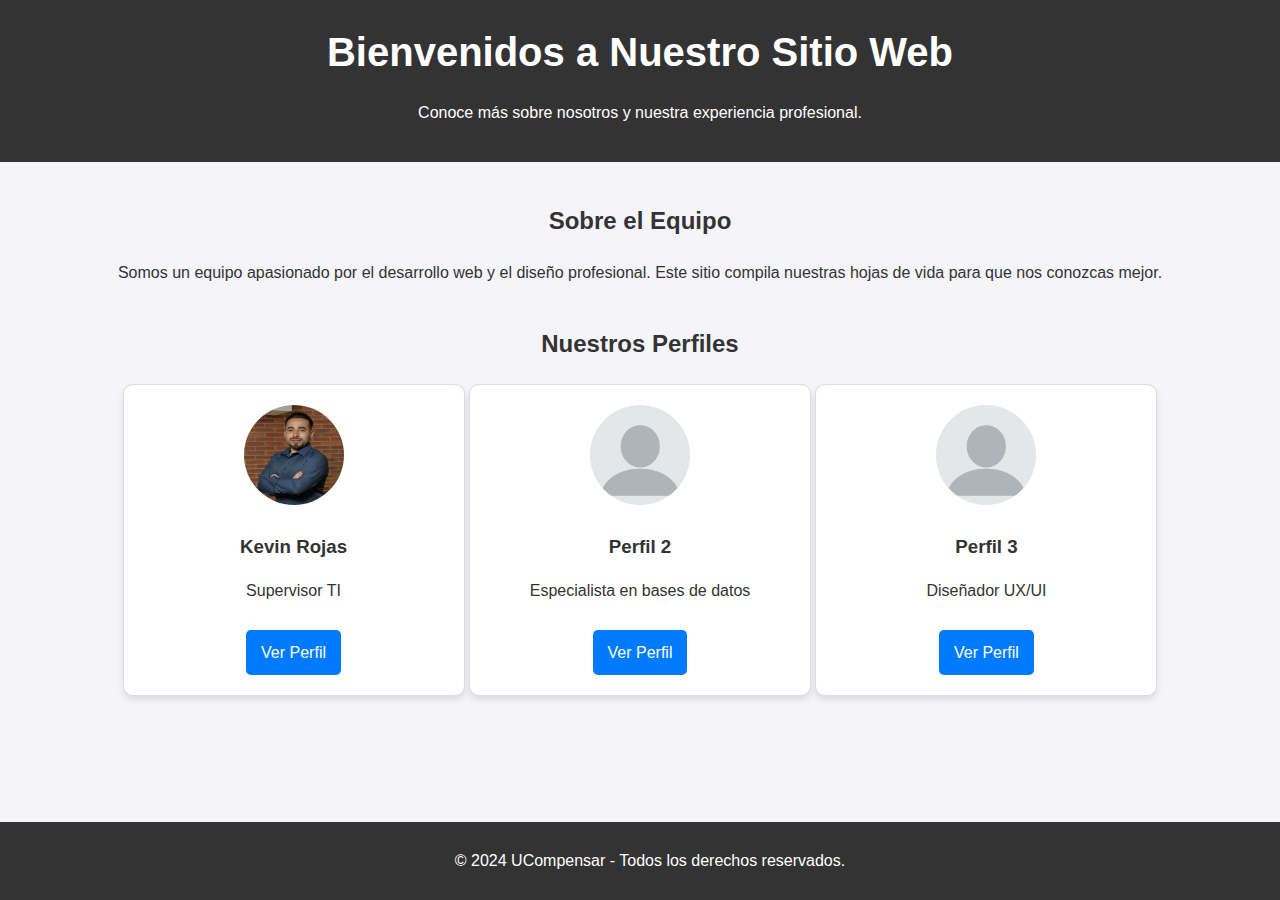
<file: index.html>
<!DOCTYPE html>
<html>
<head>
    <title>Hojas de Vida - Equipo</title>
    <link rel="stylesheet" href="css/estilos_principal.css">
</head>
<body>
    <header>
        <h1>Bienvenidos a Nuestro Sitio Web</h1>
        <p>Conoce más sobre nosotros y nuestra experiencia profesional.</p>
    </header>
    <main>
        <section class="intro">
            <h2>Sobre el Equipo</h2>
            <p>Somos un equipo apasionado por el desarrollo web y el diseño profesional. Este sitio compila nuestras hojas de vida para que nos conozcas mejor.</p>
        </section>
        <section class="profiles">
            <h2>Nuestros Perfiles</h2>
            <div class="profile-card">
                <img src="img/Kevin_Rojas.jpg" alt="Foto de Kevin Rojas">
                <h3>Kevin Rojas</h3>
                <p>Supervisor TI</p>
                <a href="CV/kevin_rojas.html" class="button">Ver Perfil</a>
            </div>
            <div class="profile-card">
                <img src="img/Profile.jpg" alt="Foto de Persona 2">
                <h3>Perfil 2</h3>
                <p>Especialista en bases de datos</p>
                <a href="CV/prueba_2.html" class="button">Ver Perfil</a>
            </div>
            <div class="profile-card">
                <img src="img/Profile.jpg" alt="Foto de Persona 3">
                <h3>Perfil 3</h3>
                <p>Diseñador UX/UI</p>
                <a href="CV/prueba_3.html" class="button">Ver Perfil</a>
        </section>        
    </main>
    <footer>
        <p>&copy; 2024 UCompensar - Todos los derechos reservados.</p>
    </footer>
</body>
</html>
</file>
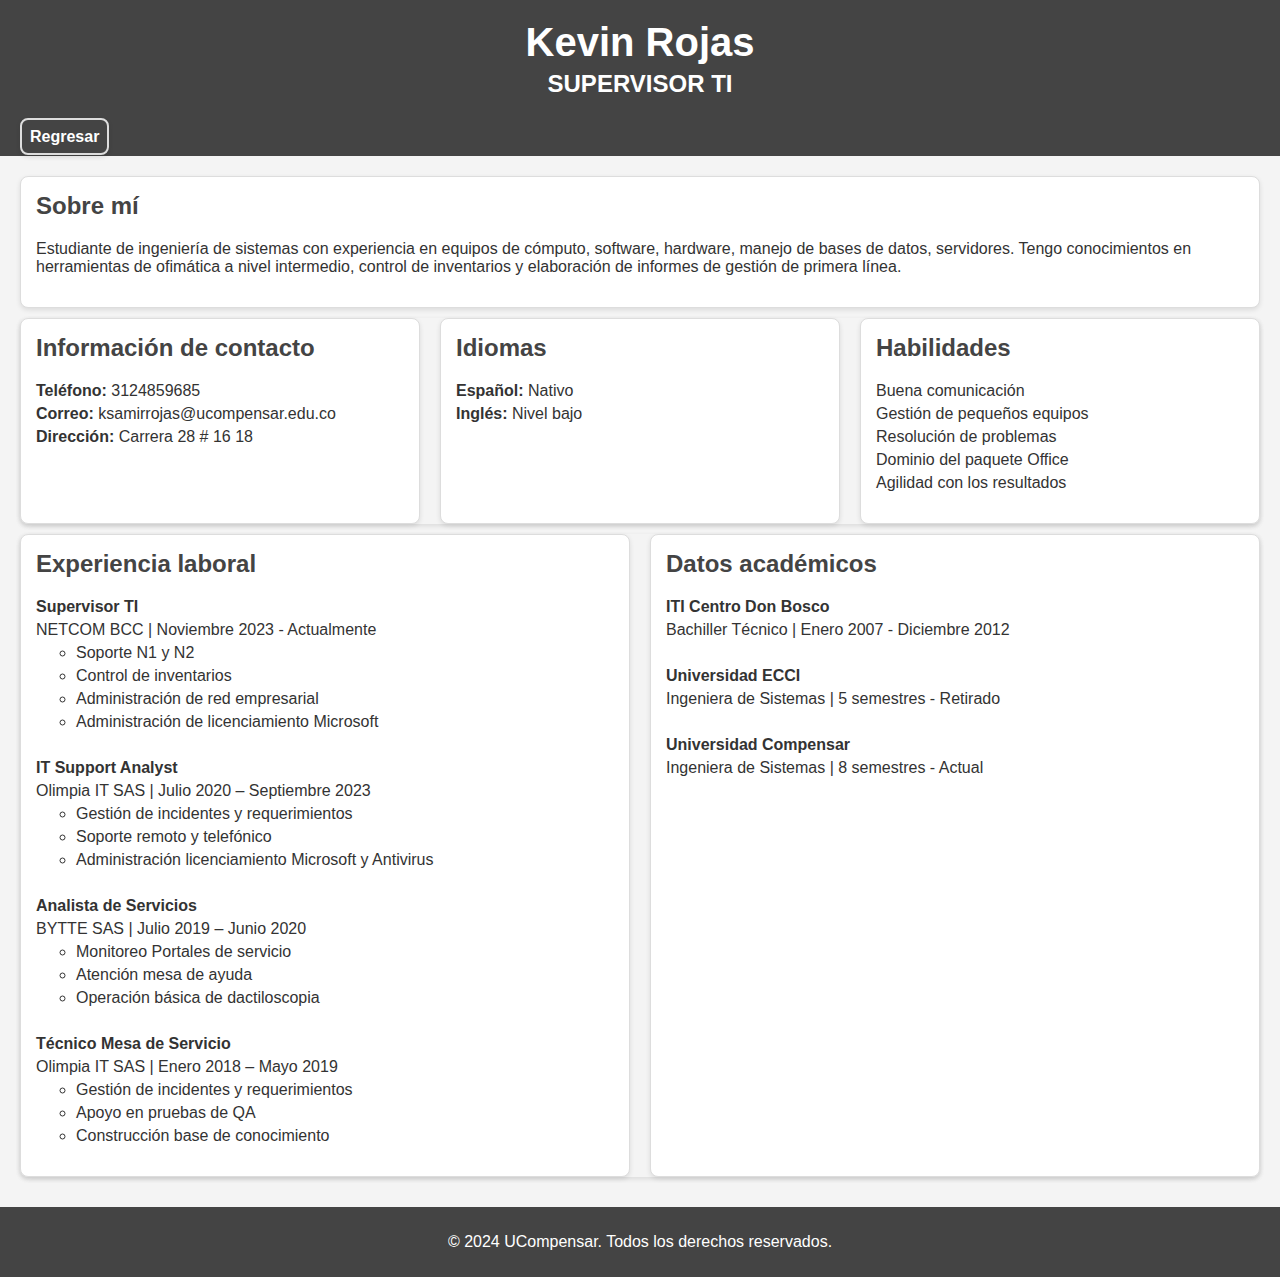
<file: CV/kevin_rojas.html>
<!DOCTYPE html>
<html>
<head>
    <title>Hoja de Vida - Kevin Rojas</title>
    <link rel="stylesheet" href="../css/estilos_CV.css">
</head>

<body>
    <header>
        <h1>Kevin Rojas</h1>
        <h2>SUPERVISOR TI</h2>
    </header>
    <nav>
        <ul>
            <li><a href="../index.html">Regresar</a></li>
        </ul>
    </nav>
    <main>
        <section class="perfil">
            <h2>Sobre mí</h2>
            <p>Estudiante de ingeniería de sistemas con experiencia en equipos de cómputo, software, hardware, manejo de bases de datos, servidores.
            Tengo conocimientos en herramientas de ofimática a nivel intermedio, control de inventarios y elaboración de informes de gestión de primera línea.</p>
        </section>

        <section class="info-container">
            <div class="info-box">
                <h2>Información de contacto</h2>
                <ul>
                    <li><strong>Teléfono:</strong> 3124859685</li>
                    <li><strong>Correo:</strong> ksamirrojas@ucompensar.edu.co</li>
                    <li><strong>Dirección:</strong> Carrera 28 # 16 18</li>
                </ul>
            </div>
            <div class="info-box">
                <h2>Idiomas</h2>
                <ul>
                    <li><strong>Español:</strong> Nativo</li>
                    <li><strong>Inglés:</strong> Nivel bajo</li>
                </ul>
            </div>
            <div class="info-box">
                <h2>Habilidades</h2>
                <ul>
                    <li>Buena comunicación</li>
                    <li>Gestión de pequeños equipos</li>
                    <li>Resolución de problemas</li>
                    <li>Dominio del paquete Office</li>
                    <li>Agilidad con los resultados</li>
                </ul>
            </div>
        </section>
        
        <section class="info-container">
            <div class="info-box">
                <h2>Experiencia laboral</h2>
                <ul>
                    <li><b>Supervisor TI</b></li>
                    <li>NETCOM BCC | Noviembre 2023 - Actualmente</li>
                        <ol>
                            <li>Soporte N1 y N2</li>
                            <li>Control de inventarios</li>
                            <li>Administración de red empresarial</li>
                            <li>Administración de licenciamiento Microsoft</li><br>
                        </ol>
                    <li><b>IT Support Analyst</b></li>
                    <li>Olimpia IT SAS | Julio 2020 – Septiembre 2023</li>
                        <ol>
                            <li>Gestión de incidentes y requerimientos</li>
                            <li>Soporte remoto y telefónico</li>
                            <li>Administración licenciamiento Microsoft y Antivirus</li><br>
                        </ol>
                    <li><b>Analista de Servicios</b></li>
                    <li>BYTTE SAS | Julio 2019 – Junio 2020</li>
                        <ol>
                            <li>Monitoreo Portales de servicio</li>
                            <li>Atención mesa de ayuda</li>
                            <li>Operación básica de dactiloscopia</li><br>
                        </ol>
                    <li><b>Técnico Mesa de Servicio</b></li>
                    <li>Olimpia IT SAS | Enero 2018 – Mayo 2019</li>
                        <ol>
                            <li>Gestión de incidentes y requerimientos</li>
                            <li>Apoyo en pruebas de QA</li>
                            <li>Construcción base de conocimiento</li>
                        </ol>
                </ul>
            </div>
            <div class="info-box">
                <h2>Datos académicos</h2>
                <ul>
                    <li><b>ITI Centro Don Bosco</b></li>
                    <li>Bachiller Técnico | Enero 2007 - Diciembre 2012 </li><br>
                    <li><b>Universidad ECCI</b></li>
                    <li>Ingeniera de Sistemas | 5 semestres - Retirado</li><br>
                    <li><b>Universidad Compensar</b></li>
                    <li>Ingeniera de Sistemas | 8 semestres - Actual</li>
                </ul>
            </div> 
        </section>
    </main>
    <footer>
        <p>&copy; 2024 UCompensar. Todos los derechos reservados.</p>
    </footer>
</body>
</html>
</file>
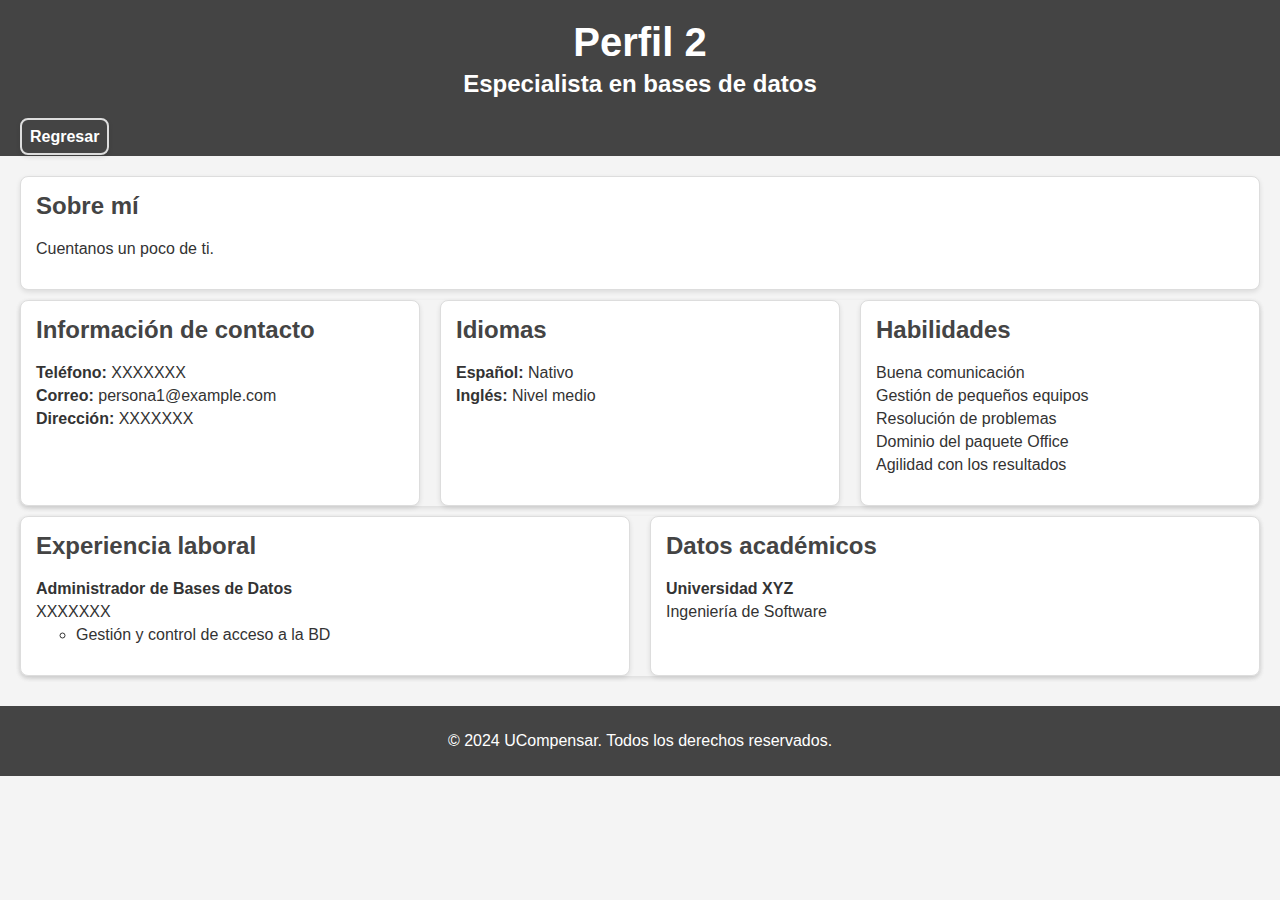
<file: CV/prueba_2.html>
<!DOCTYPE html>
<html>
<head>
    <title>Hoja de Vida - Kevin Rojas</title>
    <link rel="stylesheet" href="../css/estilos_CV.css">
</head>

<body>
    <header>
        <h1>Perfil 2</h1>
        <h2>Especialista en bases de datos</h2>
    </header>
    <nav>
        <ul>
            <li><a href="../index.html">Regresar</a></li>
        </ul>
    </nav>
    <main>
        <section class="perfil">
            <h2>Sobre mí</h2>
            <p>Cuentanos un poco de ti.</p>
        </section>

        <section class="info-container">
            <div class="info-box">
                <h2>Información de contacto</h2>
                <ul>
                    <li><strong>Teléfono:</strong> XXXXXXX</li>
                    <li><strong>Correo:</strong> persona1@example.com</li>
                    <li><strong>Dirección:</strong> XXXXXXX</li>
                </ul>
            </div>
            <div class="info-box">
                <h2>Idiomas</h2>
                <ul>
                    <li><strong>Español:</strong> Nativo</li>
                    <li><strong>Inglés:</strong> Nivel medio</li>
                </ul>
            </div>
            <div class="info-box">
                <h2>Habilidades</h2>
                <ul>
                    <li>Buena comunicación</li>
                    <li>Gestión de pequeños equipos</li>
                    <li>Resolución de problemas</li>
                    <li>Dominio del paquete Office</li>
                    <li>Agilidad con los resultados</li>
                </ul>
            </div>
        </section>
        
        <section class="info-container">
            <div class="info-box">
                <h2>Experiencia laboral</h2>
                <ul>
                    <li><b>Administrador de Bases de Datos</b></li>
                    <li>XXXXXXX</li>
                        <ol>
                            <li>Gestión y control de acceso a la BD</li>
                        </ol>
                </ul>
            </div>
            <div class="info-box">
                <h2>Datos académicos</h2>
                <ul>
                    <li><b>Universidad XYZ</b></li>
                    <li>Ingeniería de Software</li><br>
                </ul>
            </div> 
        </section>
    </main>
    <footer>
        <p>&copy; 2024 UCompensar. Todos los derechos reservados.</p>
    </footer>
</body>
</html>
</file>
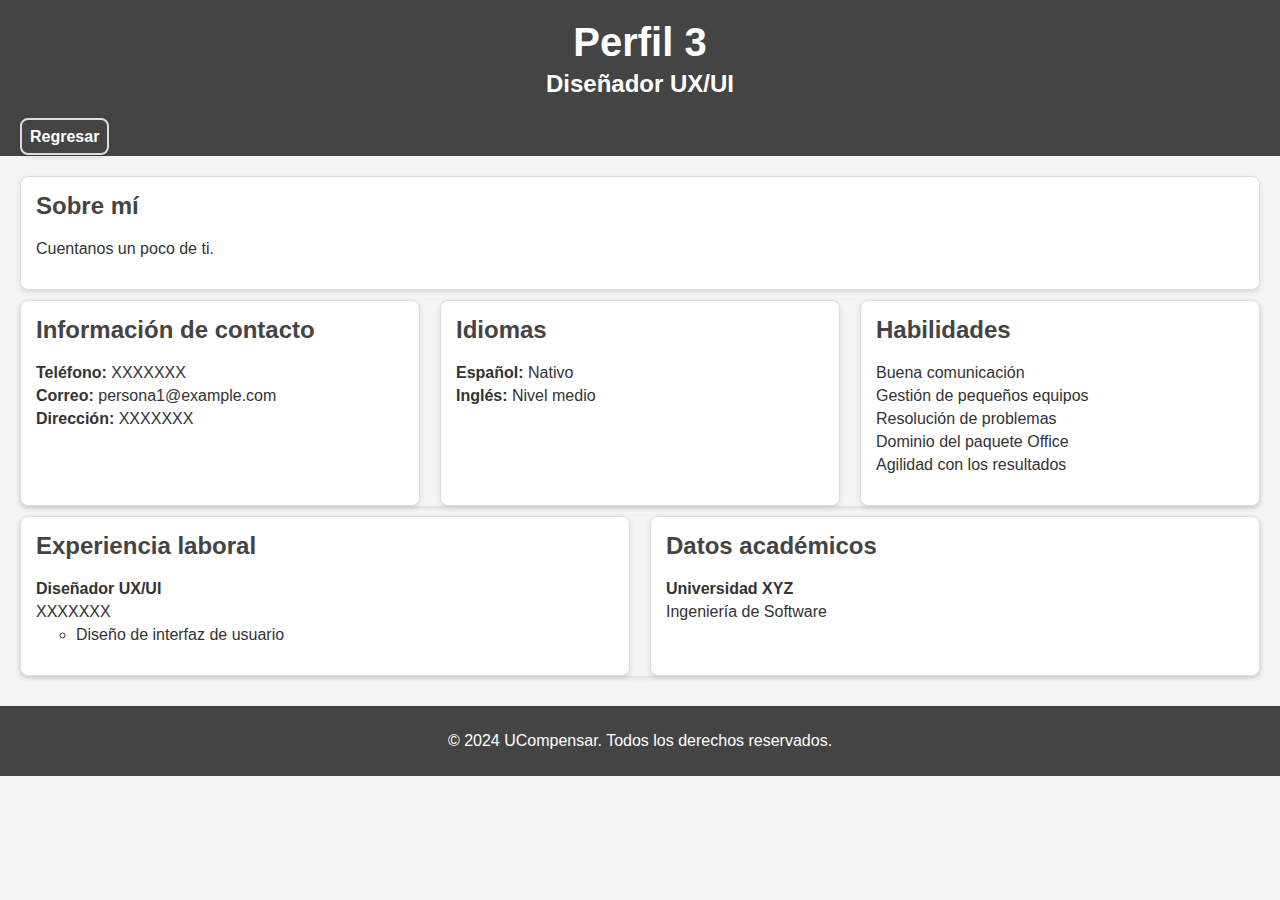
<file: CV/prueba_3.html>
<!DOCTYPE html>
<html>
<head>
    <title>Hoja de Vida - Kevin Rojas</title>
    <link rel="stylesheet" href="../css/estilos_CV.css">
</head>

<body>
    <header>
        <h1>Perfil 3</h1>
        <h2>Diseñador UX/UI</h2>
    </header>
    <nav>
        <ul>
            <li><a href="../index.html">Regresar</a></li>
        </ul>
    </nav>
    <main>
        <section class="perfil">
            <h2>Sobre mí</h2>
            <p>Cuentanos un poco de ti.</p>
        </section>

        <section class="info-container">
            <div class="info-box">
                <h2>Información de contacto</h2>
                <ul>
                    <li><strong>Teléfono:</strong> XXXXXXX</li>
                    <li><strong>Correo:</strong> persona1@example.com</li>
                    <li><strong>Dirección:</strong> XXXXXXX</li>
                </ul>
            </div>
            <div class="info-box">
                <h2>Idiomas</h2>
                <ul>
                    <li><strong>Español:</strong> Nativo</li>
                    <li><strong>Inglés:</strong> Nivel medio</li>
                </ul>
            </div>
            <div class="info-box">
                <h2>Habilidades</h2>
                <ul>
                    <li>Buena comunicación</li>
                    <li>Gestión de pequeños equipos</li>
                    <li>Resolución de problemas</li>
                    <li>Dominio del paquete Office</li>
                    <li>Agilidad con los resultados</li>
                </ul>
            </div>
        </section>
        
        <section class="info-container">
            <div class="info-box">
                <h2>Experiencia laboral</h2>
                <ul>
                    <li><b>Diseñador UX/UI</b></li>
                    <li>XXXXXXX</li>
                        <ol>
                            <li>Diseño de interfaz de usuario</li>
                        </ol>
                </ul>
            </div>
            <div class="info-box">
                <h2>Datos académicos</h2>
                <ul>
                    <li><b>Universidad XYZ</b></li>
                    <li>Ingeniería de Software</li><br>
                </ul>
            </div> 
        </section>
    </main>
    <footer>
        <p>&copy; 2024 UCompensar. Todos los derechos reservados.</p>
    </footer>
</body>
</html>
</file>
<file: css/estilos_principal.css>
body {
    font-family: Arial, sans-serif;
    line-height: 1.6;
    margin: 0;
    padding: 0;
    color: #333;
    background-color: #f4f4f9;
}

header {
    background: #333;
    color: #fff;
    padding: 20px;
    text-align: center;
}

header h1 {
    margin: 0;
    font-size: 2.5em;
}

main {
    padding: 20px;
}

.intro {
    text-align: center;
    margin-bottom: 40px;
}

.profiles {
    align-items: center;
    margin-top: 20px;
    gap: 20px;
    justify-content: center;
    text-align: center;
}



.profile-card {
    transition: box-shadow 0.3s ease;
    display: inline-table;
    background: #fff;
    border: 1px solid #ddd;
    border-radius: 10px;
    width: 300px;
    padding: 20px 20px 20px 20px;
    text-align: center;
    box-shadow: 0 4px 6px rgba(0, 0, 0, 0.1);
}

.profile-card:hover {
    box-shadow: 0 10px 25px rgba(0, 0, 0, 0.4);
}

.profile-card img {
    width: 100px;
    height: 100px;
    border-radius: 50%;
    margin-bottom: 10px;
}

.profile-card h3 {
    margin: 10px 0;
}

.profile-card .button {
    display: inline-block;
    margin-top: 10px;
    padding: 10px 15px;
    background: #007BFF;
    color: #fff;
    text-decoration: none;
    border-radius: 5px;
}

.profile-card .button:hover {
    background: #0056b3;
}

footer {
    background: #333;
    color: #fff;
    text-align: center;
    padding: 10px;
    position: fixed;
    bottom: 0;
    width: 100%;
}
</file>
<file: css/estilos_CV.css>
body {
    font-family: Arial, sans-serif;
    margin: 0;
    padding: 0;
    background-color: #f4f4f4;
    color: #333;
}

header {
    background: #444;
    color: #fff;
    text-align: center;
    padding: 20px 0;
}

header h1 {
    font-size: 2.5em;
    margin: 0;
}

header h2 {
    font-size: 1.5em;
    margin: 5px 0 0;
}

nav {
    background: #444;
    color: #fff;
    padding: 10px;
    text-align: left;
}

nav ul {
    list-style: none;
    padding: 0;
    margin: 0;
}

nav ul li {
    transition: box-shadow 0.3s ease;
    display: inline;
    margin: 0 10px;
    border: 2px solid #ddd;
    padding: 8px;
    border-radius: 8px;
    box-shadow: 0 2px 5px rgba(0, 0, 0, 0.1);
}

nav ul li:hover {
    box-shadow: 0 10px 25px rgba(255, 255, 255, 0.4);
}

nav ul li a {
    color: #fff;
    text-decoration: none;
    font-weight: bold;
}

main {
    padding: 20px;
}

section {
    margin-bottom: 10px;
    background: #fff;
    border: 1px solid #ddd;
    padding: 15px;
    border-radius: 8px;
    box-shadow: 0 2px 5px rgba(0, 0, 0, 0.1);
}

.info-container {
    background-color: #f4f4f4;
    display: flex;
    justify-content: space-between;
    gap: 20px;
    padding: 0%;
    border: currentColor;
}

.info-box {
    flex: 1;
    background: #fff;
    border: 1px solid #ddd;
    margin: 0%;
    padding: 15px;
    border-radius: 8px;
    box-shadow: 0 2px 5px rgba(0, 0, 0, 0.1);
    text-align: justify;
}

.info-box h2 {
    margin-top: 0;
    color: #444;
}

.info-box ul {
    list-style: none;
    padding: 0;
}

.info-box ul li {
    margin: 5px 0;
}

section h2 {
    margin-top: 0;
    color: #444;
}

ul {
    list-style: none;
    padding: 0;
}

ul li {
    margin: 5px 0;
}

ol {
    list-style: circle;
    text-align: justify;
}

footer {
    text-align: center;
    padding: 10px 0;
    background: #444;
    color: #fff;
}
</file>
